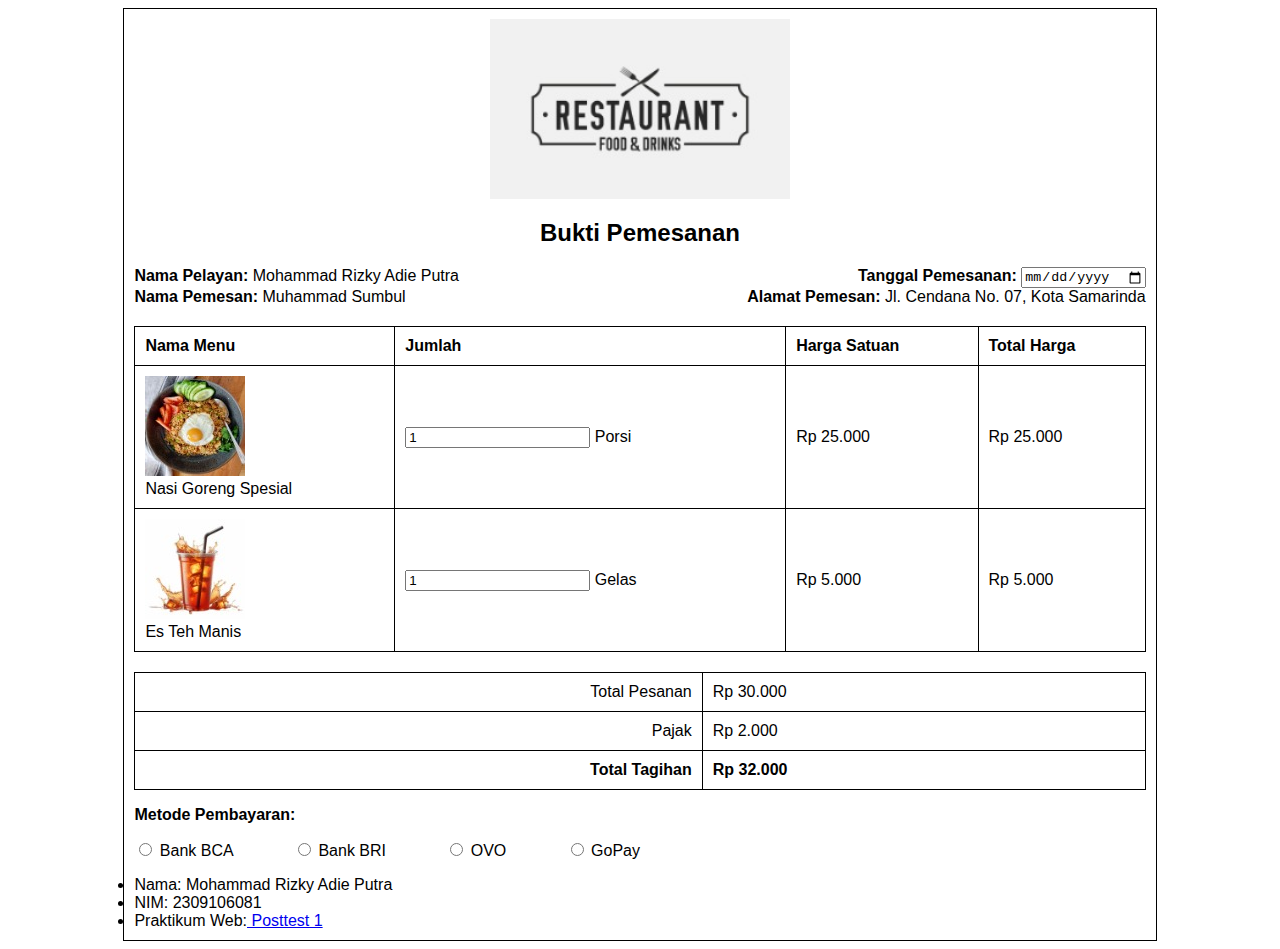
<file: posttest1/index.html>
<!DOCTYPE html>
<html lang="en">
<head>
    <meta charset="UTF-8">
    <meta name="viewport" content="width=device-width, initial-scale=1.0">
    <title>Bukti Pemesanan</title>
    <style>
        body {
            font-family: Arial, sans-serif;
        }
        .container {
            width: 80%;
            margin: 0 auto;
            border: 1px solid black;
            padding: 10px;
        }
        table {
            width: 100%;
            border-collapse: collapse;
            margin-top: 20px;
        }
        table, th, td {
            border: 1px solid black;
        }
        th, td {
            padding: 10px;
            text-align: left;
        }
        .center {
            text-align: center;
        }
        .logo {
            width: 300px;
            height: auto;
            display: block;
            margin-left: auto;
            margin-right: auto;
        }
        .bold {
            font-weight: bold;
        }
        .flex {
            display: flex;
            justify-content: space-between;
        }
        .total, .pajak, .tagihan {
            text-align: right;
        }
        .radio-group {
            display: flex;
            justify-content: space-between;
            width: 50%;
        }
    </style>
</head>
<body>

    <div class="container">
        <div class="center">
            <img src="logo-resto.jpeg" alt="Logo Resto" class="logo">
            <h2>Bukti Pemesanan</h2>
        </div>

        <div class="flex">
            <div><b>Nama Pelayan:</b> Mohammad Rizky Adie Putra</div>
            <div><b>Tanggal Pemesanan:</b> <input type="date"></div>
        </div>
        <div class="flex">
            <div><b>Nama Pemesan:</b> Muhammad Sumbul</div>
            <div><b>Alamat Pemesan:</b> Jl. Cendana No. 07, Kota Samarinda</div>
        </div>

        <table>
            <thead>
                <tr>
                    <th>Nama Menu</th>
                    <th>Jumlah</th>
                    <th>Harga Satuan</th>
                    <th>Total Harga</th>
                </tr>
            </thead>
            <tbody>
                <tr>
                    <td><img src="nasi-goreng.jpeg" alt="Nasi Goreng" style="width:100px;"><br>Nasi Goreng Spesial</td>
                    <td><input type="number" value="1"> Porsi</td>
                    <td>Rp 25.000</td>
                    <td>Rp 25.000</td>
                </tr>
                <tr>
                    <td><img src="es-teh-manis.jpeg" alt="Es Teh Manis" style="width:100px;"><br>Es Teh Manis</td>
                    <td><input type="number" value="1"> Gelas</td>
                    <td>Rp 5.000</td>
                    <td>Rp 5.000</td>
                </tr>
            </tbody>
        </table>

        <table>
            <tr>
                <td class="total">Total Pesanan</td>
                <td>Rp 30.000</td>
            </tr>
            <tr>
                <td class="pajak">Pajak</td>
                <td>Rp 2.000</td>
            </tr>
            <tr>
                <td class="tagihan"><b>Total Tagihan</b></td>
                <td><b>Rp 32.000</b></td>
            </tr>
        </table>

        <p><b>Metode Pembayaran:</b></p>
        <div class="radio-group">
            <label><input type="radio" name="payment" value="bca"> Bank BCA</label>
            <label><input type="radio" name="payment" value="bri"> Bank BRI</label>
            <label><input type="radio" name="payment" value="ovo"> OVO</label>
            <label><input type="radio" name="payment" value="gopay"> GoPay</label>
        </div>

    <ul style="list-style-type: symbols();"></ul>
        <li>Nama: Mohammad Rizky Adie Putra</li>
        <li>NIM: 2309106081</li>
        <li>Praktikum Web:<a href="https://github.com/rzkyadie/rzkyadie.github.io"> Posttest 1</a></li>
    </ul>

</body>
</html>
</file>
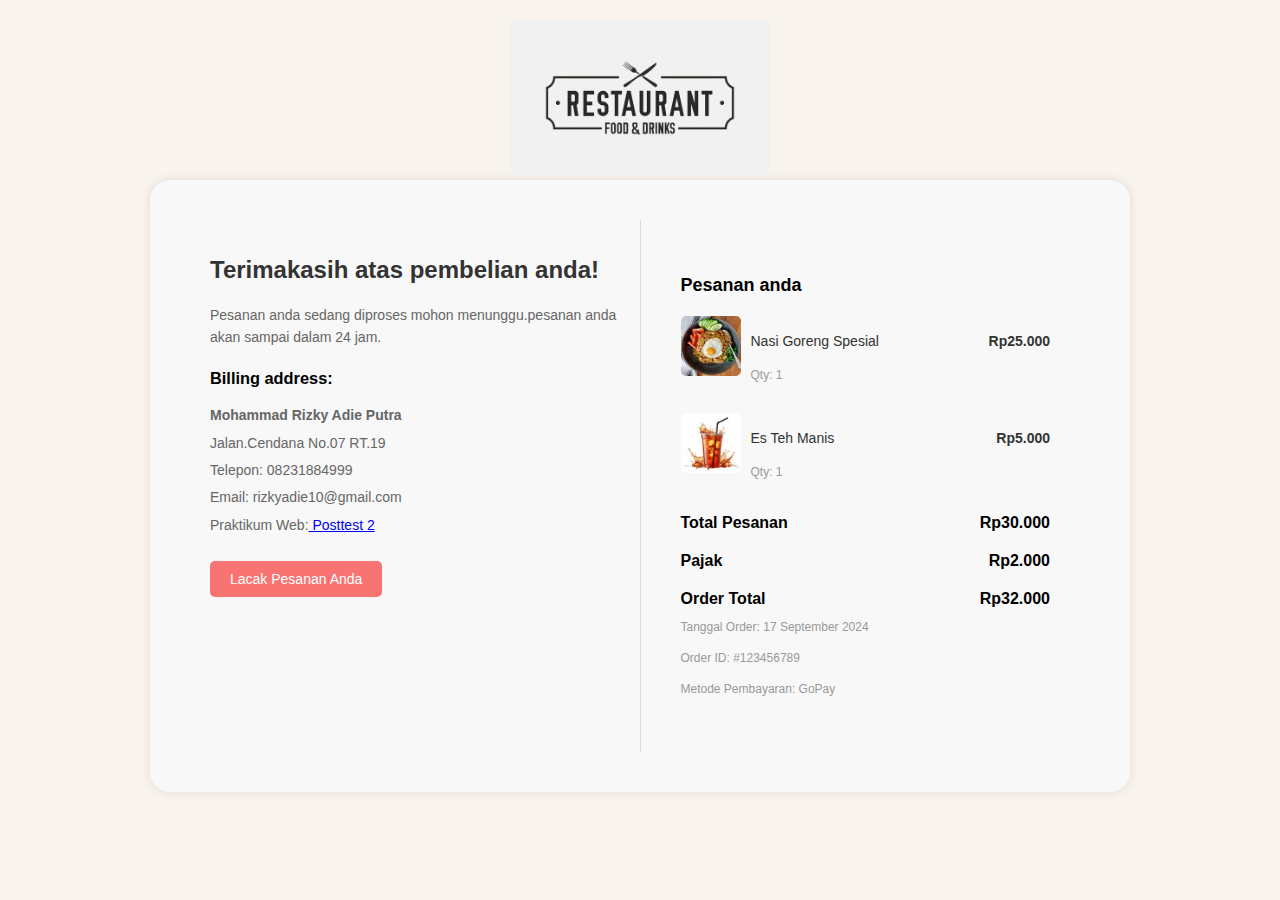
<file: posttest2/index.html>
<!DOCTYPE html>
<html lang="id">
<head>
    <meta charset="UTF-8">
    <meta name="viewport" content="width=device-width, initial-scale=1.0">
    <title>Bukti Pembayaran Berhasil</title>
    <style>
        body {
            font-family: Arial, sans-serif;
            background-color: #f8f3ec;
            padding: 20px;
            text-align: center;
            margin: 0;
        }

        .container {
            display: flex;
            justify-content: space-between;
            max-width: 900px;
            margin: 0 auto;
            background-color: #f8f8f8;
            padding: 40px;
            border-radius: 20px;
            box-shadow: 0 0 10px rgba(0,0,0,0.1);
            text-align: left;
        }

        .seleksi-kiri, .seleksi-kanan {
            flex: 1;
            padding: 20px;
        }

        .seleksi-kiri {
            border-right: 1px solid #ddd;
        }

        h1 {
            color: #333;
            font-size: 24px;
            margin-bottom: 20px;
        }

        p {
            color: #666;
            font-size: 14px;
            line-height: 1.6;
        }

        .address {
            margin-top: 20px;
            font-size: 14px;
        }

        .address p {
            margin: 5px 0;
        }

        .tombol-lacak {
            margin-top: 20px;
            padding: 10px 20px;
            background-color: #f97373;
            color: #fff;
            border: none;
            border-radius: 5px;
            cursor: pointer;
            font-size: 14px;
        }

        .tombol-lacak:hover {
            background-color: #f74a4a;
        }

        .ringkasan-pesanan {
            background-color: #f8f8f8;
            border-radius: 10px;
            padding: 20px;
        }

        .ringkasan-pesanan h2 {
            font-size: 18px;
            margin-bottom: 20px;
        }

        .order-item {
            display: flex;
            justify-content: space-between;
            margin-bottom: 15px;
        }

        .order-item img {
            width: 60px;
            height: 60px;
            object-fit: cover;
            border-radius: 5px;
            margin-right: 10px;
        }

        .order-item-detail {
            flex: 1;
        }

        .order-item-title {
            font-size: 14px;
            color: #333;
        }

        .order-item-qty {
            font-size: 12px;
            color: #999;
        }

        .order-item-harga {
            font-size: 14px;
            font-weight: bold;
            color: #333;
        }

        .total {
            margin-top: 20px;
            display: flex;
            justify-content: space-between;
            font-size: 16px;
            font-weight: bold;
        }

        .order-info {
            font-size: 12px;
            color: #999;
            margin-top: 10px;
        }
    </style>
</head>
<body>

    <div class="logo-container"></div>
        <img src="logo-resto.jpeg" alt="Logo Restoran" class="logo">
    </div>

    <div class="container">
        <div class="seleksi-kiri">
            <h1>Terimakasih atas pembelian anda!</h1>
            <p>Pesanan anda sedang diproses mohon menunggu.pesanan anda akan sampai dalam 24 jam.</p>
            
            <div class="address">
                <h3>Billing address:</h3>
                <p><strong>Mohammad Rizky Adie Putra</strong></p>
                <p>Jalan.Cendana No.07 RT.19</p>
                <p>Telepon: 08231884999</p>
                <p>Email: rizkyadie10@gmail.com</p>
                <p>Praktikum Web:<a href="https://github.com/rzkyadie/rzkyadie.github.io"> Posttest 2</a></p>
            </div>

            <button class="tombol-lacak">Lacak Pesanan Anda</button>
        </div>

        <div class="seleksi-kanan">
            <div class="ringkasan-pesanan">
                <h2>Pesanan anda</h2>

                <div class="order-item">
                    <img src="nasi-goreng.jpeg" alt="Nasi Goreng Spesial">
                    <div class="order-item-detail">
                        <p class="order-item-title">Nasi Goreng Spesial</p>
                        <p class="order-item-qty">Qty: 1</p>
                    </div>
                    <p class="order-item-harga">Rp25.000</p>
                </div>

                <div class="order-item">
                    <img src="es-teh-manis.jpeg" alt="Es Teh Manis">
                    <div class="order-item-detail">
                        <p class="order-item-title">Es Teh Manis</p>
                        <p class="order-item-qty">Qty: 1</p>
                    </div>
                    <p class="order-item-harga">Rp5.000</p>
                </div>

                <div class="total">
                    <span>Total Pesanan</span>
                    <span>Rp30.000</span>
                </div>

                <div class="total">
                    <span>Pajak</span>
                    <span>Rp2.000</span>
                </div>

                <div class="total">
                    <span>Order Total</span>
                    <span>Rp32.000</span>
                </div>

                <p class="order-info">Tanggal Order: 17 September 2024</p>
                <p class="order-info">Order ID: #123456789</p>
                <p class="order-info">Metode Pembayaran: GoPay</p>
            </div>
        </div>
    </div>
</body>
</html>
</file>
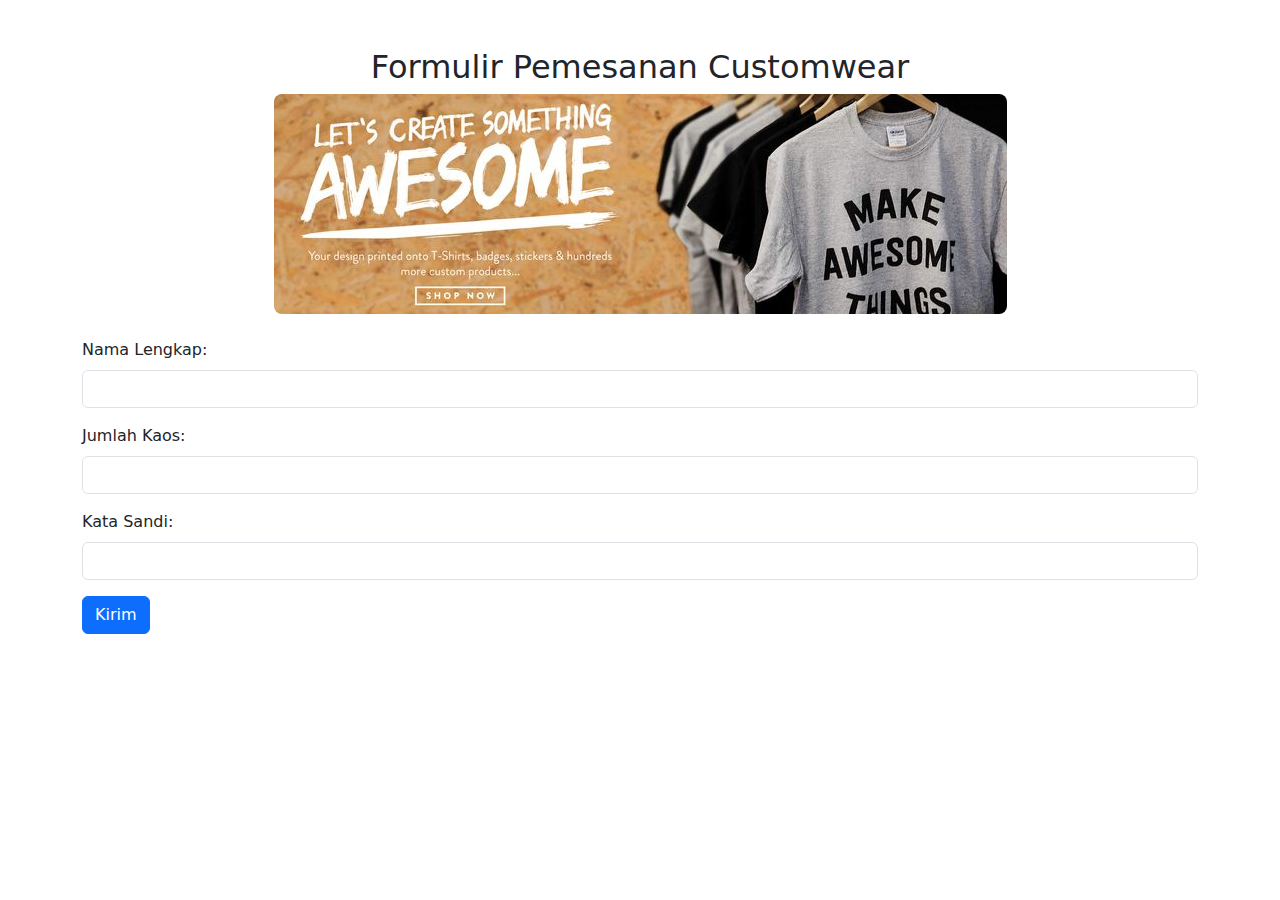
<file: posttest4/index.html>
<!DOCTYPE html>
<html lang="en">
  <head>
    <meta charset="utf-8" />
    <meta name="viewport" content="width=device-width, initial-scale=1" />
    <link
      href="https://cdn.jsdelivr.net/npm/bootstrap@5.3.3/dist/css/bootstrap.min.css"
      rel="stylesheet"
      integrity="sha384-QWTKZyjpPEjISv5WaRU9OFeRpok6YctnYmDr5pNlyT2bRjXh0JMhjY6hW+ALEwIH"
      crossorigin="anonymous"
    />
    <title>Customwear - Toko kaos custom form spemesanan page</title>
    <!DOCTYPE html>
    <html lang="id">
      <head>
        <meta charset="UTF-8" />
        <meta name="viewport" content="width=device-width, initial-scale=1.0" />
        <title>Formulir Pemesanan Customwear</title>
        <link
          href="https://cdn.jsdelivr.net/npm/bootstrap@5.3.3/dist/css/bootstrap.min.css"
          rel="stylesheet"
        />
      </head>
      <body>
        <div class="container mt-5">
          <h2 class="text-center">Formulir Pemesanan Customwear</h2>
          <form id="orderForm">
            <!-- banner -->
            <div class="px-4 mb-4 text-center">
              <img
                src="banner-baju.jpeg"
                class="w-60 rounded-3 d-block mx-auto"
                alt="Banner Customwear"
              />
            </div>

            <!-- Input nama -->
            <div class="mb-3">
              <label for="nama" class="form-label">Nama Lengkap:</label>
              <input
                type="text"
                class="form-control"
                id="nama"
                name="nama"
                required
              />
            </div>

            <!-- Input jumlah kaos -->
            <div class="mb-3">
              <label for="jumlah" class="form-label">Jumlah Kaos:</label>
              <input
                type="number"
                class="form-control"
                id="jumlah"
                name="jumlah"
                required
              />
            </div>

            <!-- Input password -->
            <div class="mb-3">
              <label for="password" class="form-label">Kata Sandi:</label>
              <input
                type="password"
                class="form-control"
                id="password"
                name="password"
                required
              />
            </div>

            <!-- Tombol submit -->
            <button type="submit" class="btn btn-primary">Kirim</button>
          </form>

          <!-- Tempat untuk menampilkan hasil input -->
          <div id="result" class="mt-4"></div>
        </div>

        <script>
          // Menangani pengiriman form
          document
            .getElementById("orderForm")
            .addEventListener("submit", function (event) {
              event.preventDefault(); // Mencegah pengiriman form secara normal

              // Mengambil nilai input
              const nama = document.getElementById("nama").value;
              const jumlah = document.getElementById("jumlah").value;
              const password = document.getElementById("password").value;

              // Menampilkan hasil input
              const resultDiv = document.getElementById("result");
              resultDiv.innerHTML = `
                    <h3>Hasil Pemesanan</h3>
                    <p><strong>Nama Lengkap:</strong> ${nama}</p>
                    <p><strong>Jumlah Kaos:</strong> ${jumlah}</p>
                    <p><strong>Kata Sandi (disembunyikan):</strong> ${"*".repeat(
                      password.length
                    )}</p>
                `;
            });
        </script>

        <script src="https://cdn.jsdelivr.net/npm/bootstrap@5.3.3/dist/js/bootstrap.bundle.min.js"></script>
      </body>
    </html>
  </head>
</html>
</file>
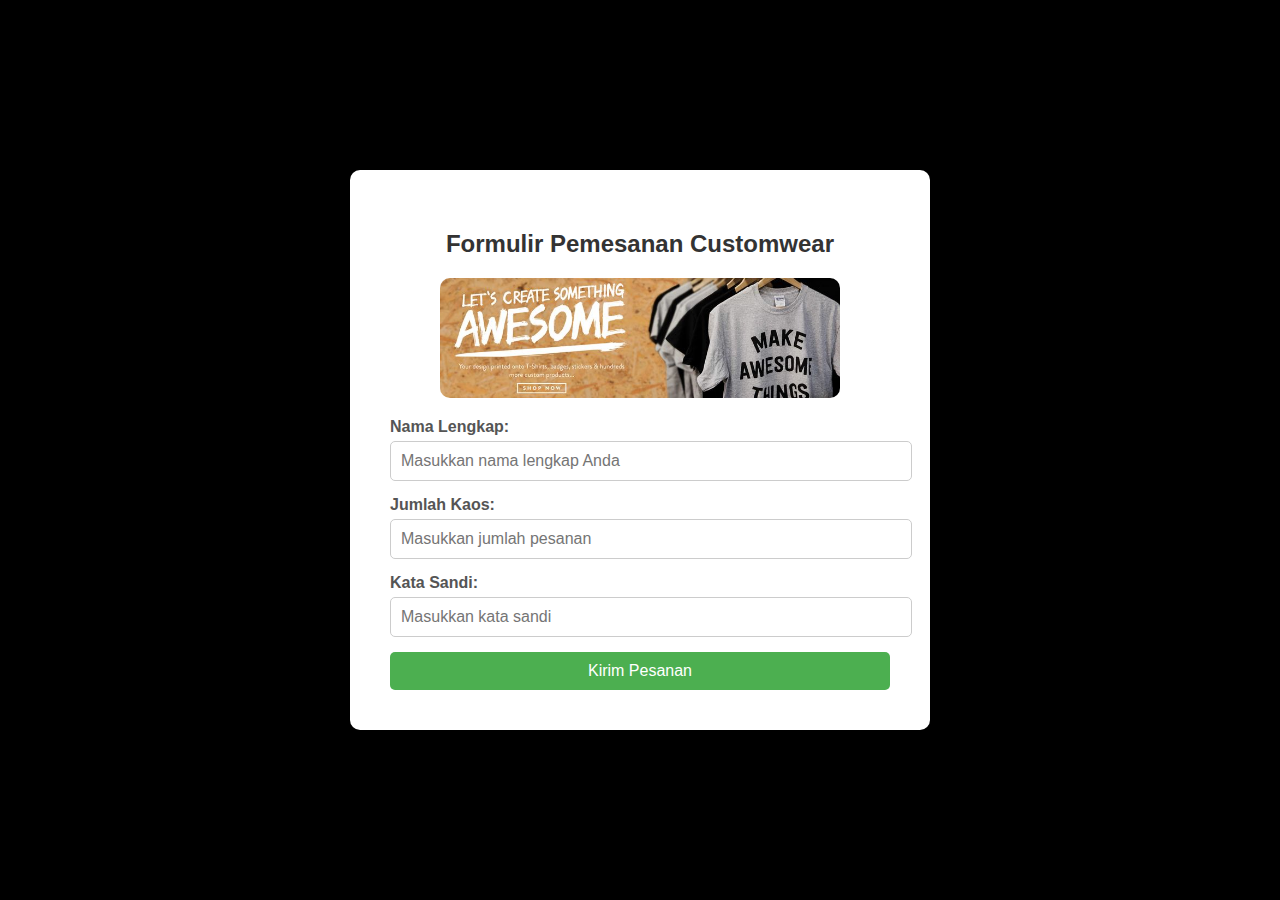
<file: posttest5/index.html>
<!DOCTYPE html>
<html lang="id">
<head>
    <meta charset="UTF-8">
    <meta name="viewport" content="width=device-width, initial-scale=1.0">
    <title>Formulir Pemesanan Customwear</title>
    <style>
        body {
            font-family: Arial, sans-serif;
            background-color: #000000;
            margin: 0;
            padding: 0;
            display: flex;
            justify-content: center;
            align-items: center;
            height: 100vh;
        }

        .form-container {
            background-color: #ffffff;
            padding: 40px;
            border-radius: 10px;
            box-shadow: 0 4px 8px rgba(0, 0, 0, 0.1);
            max-width: 500px;
            width: 100%;
        }

        h2 {
            text-align: center;
            color: #333;
            margin-bottom: 20px;
        }

        label {
            display: block;
            margin-bottom: 5px;
            font-weight: bold;
            color: #555;
        }

        input[type="text"],
        input[type="number"],
        input[type="password"] {
            width: 100%;
            padding: 10px;
            margin-bottom: 15px;
            border: 1px solid #ccc;
            border-radius: 5px;
            font-size: 16px;
        }

        input[type="submit"] {
            background-color: #4CAF50;
            color: white;
            border: none;
            padding: 10px;
            cursor: pointer;
            font-size: 16px;
            width: 100%;
            border-radius: 5px;
            transition: background-color 0.3s ease;
        }

        input[type="submit"]:hover {
            background-color: #45a049;
        }

        .banner {
            display: block;
            margin: 0 auto 20px;
            width: 100%;
            max-width: 400px;
            border-radius: 10px;
        }

        @media (max-width: 600px) {
            .form-container {
                padding: 20px;
            }

            input[type="text"],
            input[type="number"],
            input[type="password"] {
                padding: 8px;
            }

            input[type="submit"] {
                padding: 8px;
            }
        }
    </style>
</head>
<body>

    <div class="form-container">
        <h2>Formulir Pemesanan Customwear</h2>
        <!-- Banner gambar -->
        <img src="banner-baju.jpeg" alt="Banner Customwear" class="banner">

        <!-- Formulir pemesanan -->
        <form action="proses.php" method="POST">
            <label for="nama">Nama Lengkap:</label>
            <input type="text" id="nama" name="nama" placeholder="Masukkan nama lengkap Anda" required>
            <label for="jumlah">Jumlah Kaos:</label>
            <input type="number" id="jumlah" name="jumlah" placeholder="Masukkan jumlah pesanan" required>
            <label for="password">Kata Sandi:</label>
            <input type="password" id="password" name="password" placeholder="Masukkan kata sandi" required>

        <!-- Tombol submit -->
            <input type="submit" value="Kirim Pesanan">
        </form>
    </div>
</body>
</html>
</file>
